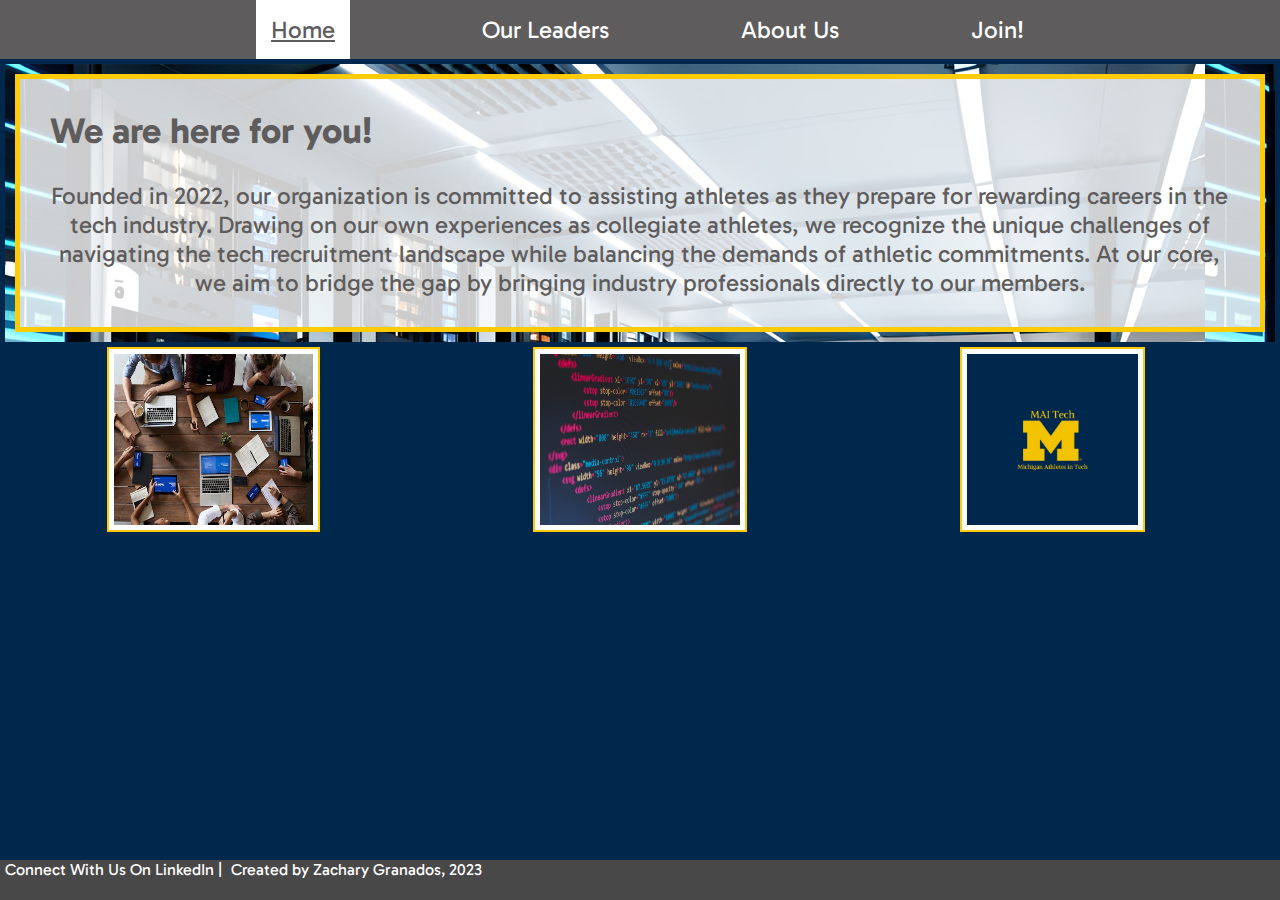
<file: index.html>
<!DOCTYPE html>
<html lang="en">
<head>
    <meta charset="UTF-8">
    <meta http-equiv="X-UA-Compatible" content="IE=edge">
    <meta name="viewport" content="width=device-width, initial-scale=1.0">

    <link rel="stylesheet" href="css/reset.css">
    <link rel="stylesheet" href="css/style.css">

    <link rel="stylesheet" href="https://cdnjs.cloudflare.com/ajax/libs/font-awesome/4.7.0/css/font-awesome.min.css">

    <link rel="stylesheet" href="https://fonts.googleapis.com/css?family=Gabarito">

      <!-- favicon -->
      <link rel="icon" href="images/favicon .jpeg">


    <title>Michigan Athletes in Tech</title>
</head>

<body class = "page-container">

    <nav>
      <a href = "#main" class = "desktopSkip" tabindex="1"> Skip to Main Content</a>
        <div id = "desktop">
            <ul>
                <li> <a href = "index.html" class = "currentPage"> Home </a></li>
                <li> <a href = "leaders.html"> Our Leaders </a></li>
                <li> <a href = "about.html"> About Us</a></li>
                <li> <a href = "join.html"> Join!</a></li>
            </ul>
        </div>

        <div id = "mobileLinks">
            <div class="topnav">

                <a href="#main" class="active" aria-label="Skip to the Main Content of this Home Page"> Michigan Athletes in Tech </a>
            
                <div id="myLinks">
                <a href="index.html" aria-label = "Travel to the Home Page" class = "currentPage"> Home</a>
                <a href="leaders.html" aria-label = "Travel to the leaders page"> Our Leaders</a>
                <a href="about.html" aria-label = "Travel to the about us page"> About Us</a>
                <a href="join.html" aria-label = "Travel to the join us page"> Join! </a>
                </div>
                <a href="javascript:void(0);" class="icon" onclick="myFunction()" aria-label = "Expand nav menu">
                  <i class="fa fa-bars"></i>
                </a>
              </div>
            </div>


            <script>
                function myFunction() {
                  var x = document.getElementById("myLinks");
                  if (x.style.display === "block") {
                    x.style.display = "none";
                  } else {
                    x.style.display = "block";
                  }
                }
                </script>

    </nav>

    <div class = "homeGrid">

    <!-- <h1> Welcome to MAI Tech!</h1> -->

        <div class = homeBackground>
            <div class = "overview" tabindex="0">

            <h1> We are here for you!</h1>
            <br>

                <p id = "main">Founded in 2022, our organization is committed to assisting athletes as they prepare for rewarding careers in the tech industry. Drawing on our own experiences as collegiate athletes, we recognize the unique challenges of navigating the tech recruitment landscape while balancing the demands of athletic commitments. At our core, we aim to bridge the gap by bringing industry professionals directly to our members.</p>
            </div>
        </div>
        <div class = "explore" id = mobileView>
            <!-- <h2> EXPLORE</h2> -->
            <a href = "leaders.html" aria-label = "Link to a page about our founders"> <div class = square> <img src = "images/leaders.jpeg" alt = "Link to founders page"></div> </a>
            <a href = "about.html" aria-label = "Link to a page about our club"> <div class = square><img src = "images/about 2.jpeg" alt = "link to the about page"></div> </a>
           <a href = "join.html" aria-label = "Link to a page to join our club"> <div class = square><img src = "images/Initial Logo.jpeg" alt = "link to our interest form"></div> </a>
        </div>
    </div>

    <div class = "explore" id = desktopView>

      <div class = container>
        <img src = "images/leadersOriginal.jpeg" alt = "Code">
        <div class = "overlay">
          <div class = "text">
            <a href = "about.html" aria-label = "Link to our about page"> Our Leaders </a>
          </div>
        </div>
      </div>

      <div class = container>
        <img src = "images/code.jpeg" alt = "Code">
        <div class = "overlay">
          <div class = "text">
            <a href = "about.html" aria-label = "Link to our about page"> About Us </a>
          </div>
        </div>
      </div>
     
      <div class = container>
        <img src = "images/Initial Logo copy.png" alt = "MAI Tech Logo">
        <div class = "overlay">
          <div class = "text">
            <a href = "join.html" aria-label = "Link to our interest form"> Join! </a>
          </div>
        </div>
      </div>

    </div>
   
    <div class = 'footer'>
      <a href = "https://www.linkedin.com/company/mai-tech/about/?viewAsMember=true" aria-label="Link to our linkedIn page"> Connect With Us On LinkedIn | </a>
      <p> Created by Zachary Granados, 2023</p>
    
    </div>

    
</body>


</html>
</file>
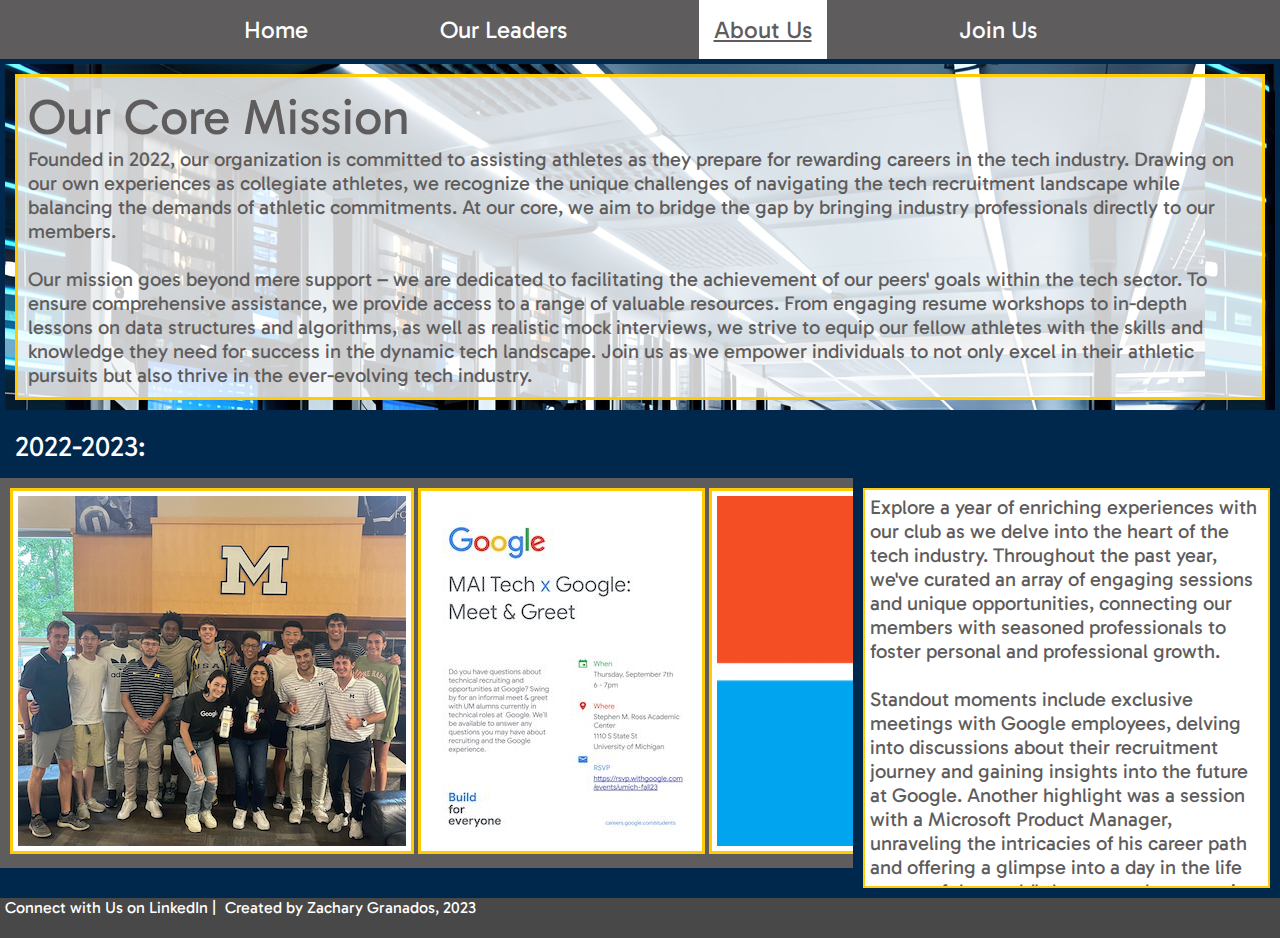
<file: about.html>
<!DOCTYPE html>
<html lang="en">
<head>
    <meta charset="UTF-8">
    <meta http-equiv="X-UA-Compatible" content="IE=edge">
    <meta name="viewport" content="width=device-width, initial-scale=1.0">

    <link rel="stylesheet" href="css/reset.css">
    <link rel="stylesheet" href="css/style.css">

    <link rel="stylesheet" href="https://cdnjs.cloudflare.com/ajax/libs/font-awesome/4.7.0/css/font-awesome.min.css">

    <link rel="stylesheet" href="https://fonts.googleapis.com/css?family=Gabarito">

      <!-- favicon -->
      <link rel="icon" href="images/favicon .jpeg">


    <title>Michigan Athletes in Tech</title>
</head>

<body class = "page-container">

    <nav>
      <a href = "#main" class = "desktopSkip" tabindex="1"> Skip to Main Content</a>
        <div id = "desktop">
            <ul>
                <li> <a href = "index.html"> Home </a></li>
                <li> <a href = "leaders.html"> Our Leaders </a></li>
                <li> <a href = "about.html" class = "currentPage"> About Us</a></li>
                <li> <a href = "join.html"> Join Us</a></li>
            </ul>
        </div>

        <div id = "mobileLinks">
            <div class="topnav">

                <a href="#main" class="active" aria-label="Skip to the Main Content of this Home Page"> Michigan Athletes in Tech </a>
            
                <div id="myLinks">
                <a href="index.html" aria-label = "Travel to the Home Page"> Home</a>
                <a href="leaders.html" aria-label = "Travel to the leaders page"> Our Leaders</a>
                <a href="about.html" aria-label = "Travel to the about us page" class = "currentPage"> About Us</a>
                <a href="join.html" aria-label = "Travel to the join us page"> Join! </a>
                </div>
                <a href="javascript:void(0);" class="icon" onclick="myFunction()" aria-label = "Expand nav menu">
                  <i class="fa fa-bars"></i>
                </a>
              </div>
            </div>


            <script>
                function myFunction() {
                  var x = document.getElementById("myLinks");
                  if (x.style.display === "block") {
                    x.style.display = "none";
                  } else {
                    x.style.display = "block";
                  }
                }
                </script>

    </nav>

 <div class = aboutGrid>
    
     <div class = "background">
         <div class = "mission">
             <h1> Our Core Mission </h1>
             <p id = "main">Founded in 2022, our organization is committed to assisting athletes as they prepare for rewarding careers in the tech industry. Drawing on our own experiences as collegiate athletes, we recognize the unique challenges of navigating the tech recruitment landscape while balancing the demands of athletic commitments. At our core, we aim to bridge the gap by bringing industry professionals directly to our members.</p>
         <br>
             <p>Our mission goes beyond mere support – we are dedicated to facilitating the achievement of our peers' goals within the tech sector. To ensure comprehensive assistance, we provide access to a range of valuable resources. From engaging resume workshops to in-depth lessons on data structures and algorithms, as well as realistic mock interviews, we strive to equip our fellow athletes with the skills and knowledge they need for success in the dynamic tech landscape. Join us as we empower individuals to not only excel in their athletic pursuits but also thrive in the ever-evolving tech industry.</p>
         </div>
     </div>
     
     <h2> 2022-2023: </h2>

     <div class = "scroll" tabindex="0"> 

        <img src = "images/google.png" alt = "MAI Tech meeting with Google">
        <img src = "images/GooglePoster.jpeg" alt = "Old Flyer for our meeting with Google">
        <img src = "images/Microsoft logo.png" alt = "Microsoft Logo">
        <img src = "images/DCSA-Seal.png" alt = "seal of the DCSA">
     </div>

         <div class = "year2022" tabindex="0">
    
             <p>Explore a year of enriching experiences with our club as we delve into the heart of the tech industry. Throughout the past year, we've curated an array of engaging sessions and unique opportunities, connecting our members with seasoned professionals to foster personal and professional growth.</p>
             <br>
             <p>Standout moments include exclusive meetings with Google employees, delving into discussions about their recruitment journey and gaining insights into the future at Google. Another highlight was a session with a Microsoft Product Manager, unraveling the intricacies of his career path and offering a glimpse into a day in the life at one of the world's largest tech companies.</p>
             <br>
             <p>Our commitment to personal development extends to practical skills, with mock interview sessions designed to tackle complex leetCode problems. These simulations provide a hands-on approach to preparing for technical interviews, equipping our members with the skills needed to navigate real-world challenges.</p>
             <br>
             <p>Preparing for the career fair took a dynamic turn with an elevator pitch session. In a 30-second time frame, members honed their ability to articulate and sell their unique strengths—an essential skill in the competitive tech landscape.</p>
             
             <p>For a comprehensive view of the industry, our club is proud to showcase members who secured internships. Their short presentations offer valuable insights into various career paths, providing inspiration and guidance for those embarking on their professional journeys.</p>
             <br>
             <p>Join us as we continue to build a community dedicated to growth, learning, and success in the ever-evolving tech landscape. Be part of a club where real-world experiences, practical skills, and meaningful connections pave the way for a future in the tech industry.</p>
<!--              
             <iframe src="https://www.linkedin.com/embed/feed/update/urn:li:share:7105603291463512064" height="undefined" width="" frameborder="0" allowfullscreen="" title="Embedded post"></iframe> -->
            </div>
        
            </div>
 



    <div class = 'footer'>
        <a href = "https://www.linkedin.com/company/mai-tech/about/?viewAsMember=true" aria-label="Link to our linkedIn page"> Connect with Us on LinkedIn     |  </a>
     <p> Created by Zachary Granados, 2023</p>
    
    </div>
    
</body>
</html>
</file>
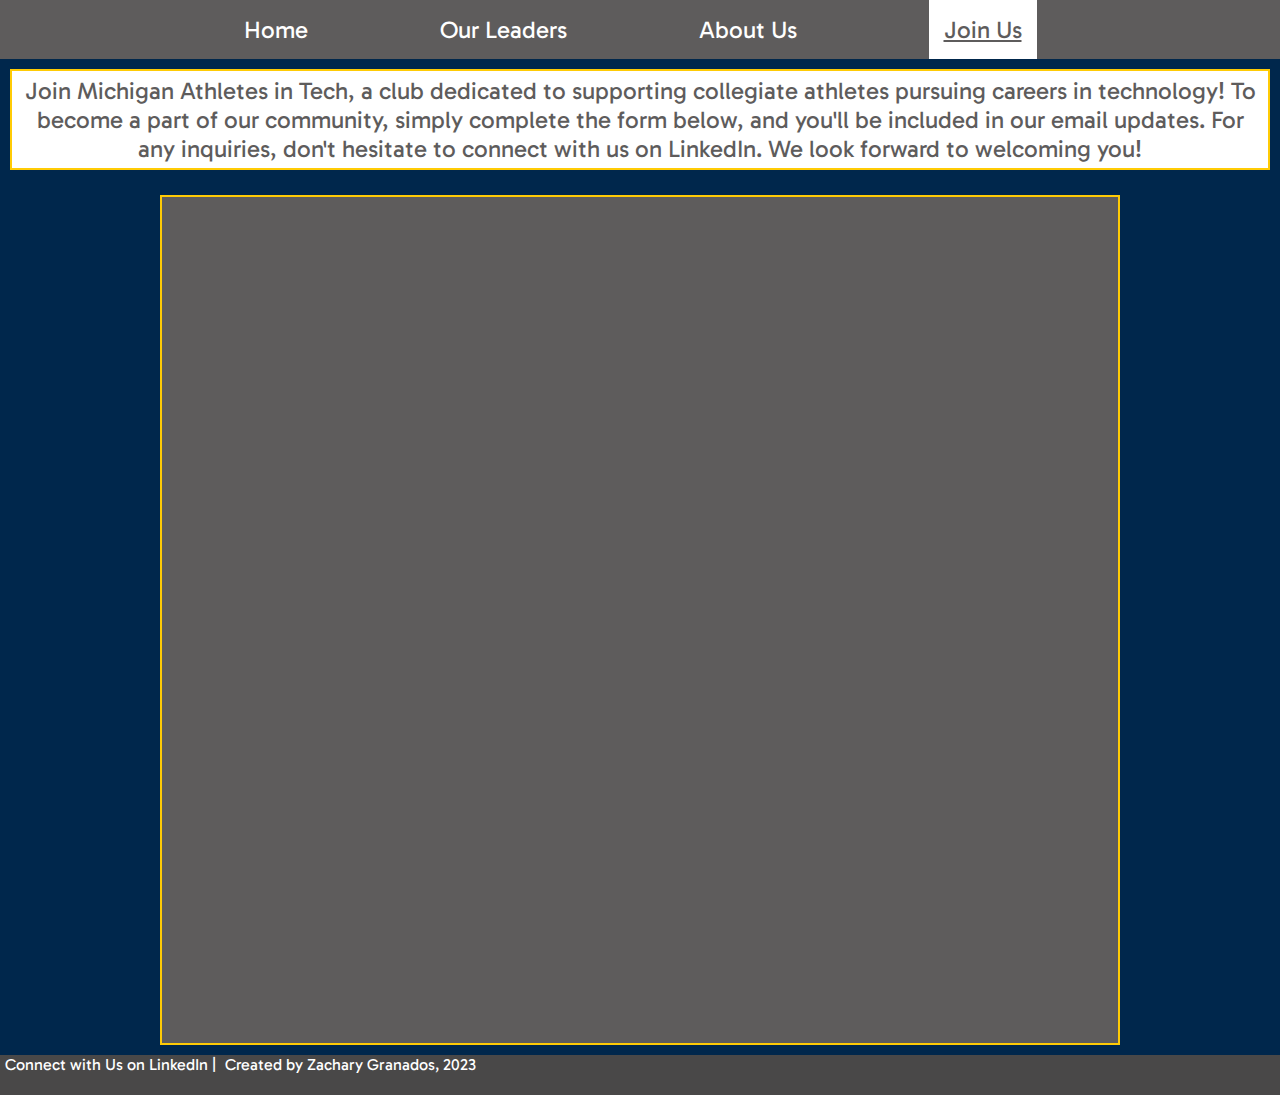
<file: join.html>
<!DOCTYPE html>
<html lang="en">
<head>
    <meta charset="UTF-8">
    <meta http-equiv="X-UA-Compatible" content="IE=edge">
    <meta name="viewport" content="width=device-width, initial-scale=1.0">

    <link rel="stylesheet" href="css/reset.css">
    <link rel="stylesheet" href="css/style.css">

    <link rel="stylesheet" href="https://cdnjs.cloudflare.com/ajax/libs/font-awesome/4.7.0/css/font-awesome.min.css">

    <link rel="stylesheet" href="https://fonts.googleapis.com/css?family=Gabarito">

      <!-- favicon -->
      <link rel="icon" href="images/favicon .jpeg">

    <title>Michigan Athletes in Tech</title>
</head>

<body class = "page-container">

    <nav>
      <a href = "#main" class = "desktopSkip" tabindex="1"> Skip to Main Content</a>
        <div id = "desktop">
            <ul>
                <li> <a href = "index.html"> Home </a></li>
                <li> <a href = "leaders.html"> Our Leaders </a></li>
                <li> <a href = "about.html"> About Us</a></li>
                <li> <a href = "join.html" class = "currentPage"> Join Us</a></li>
            </ul>
        </div>

        <div id = "mobileLinks">
            <div class="topnav">

                <a href="#main" class="active" aria-label="Skip to the Main Content of this Home Page"> Michigan Athletes in Tech </a>
            
                <div id="myLinks">
                <a href="index.html" aria-label = "Travel to the Home Page"> Home</a>
                <a href="leaders.html" aria-label = "Travel to the leaders page"> Our Leaders</a>
                <a href="about.html" aria-label = "Travel to the about us page"> About Us</a>
                <a href="join.html" aria-label = "Travel to the join us page" class = "currentPage"> Join! </a>
                </div>
                <a href="javascript:void(0);" class="icon" onclick="myFunction()" aria-label = "Expand nav menu">
                  <i class="fa fa-bars"></i>
                </a>
              </div>
            </div>


            <script>
                function myFunction() {
                  var x = document.getElementById("myLinks");
                  if (x.style.display === "block") {
                    x.style.display = "none";
                  } else {
                    x.style.display = "block";
                  }
                }
                </script>

    </nav>

    <div class = "joinGrid">
      <!-- <h1> Come Join Our Community!</h1> -->
      <p> Join Michigan Athletes in Tech, a club dedicated to supporting collegiate athletes pursuing careers in technology! To become a part of our community, simply complete the form below, and you'll be included in our email updates. For any inquiries, don't hesitate to connect with us on LinkedIn. We look forward to welcoming you! </p>
        <iframe src="https://docs.google.com/forms/d/e/1FAIpQLSdRvIivu5l-CQi1hc_vMAOsYcF8iMuShrXsS94ehzVzF_r_OQ/viewform?embedded=true" width = "" height = "850px" frameborder = "0" id = "main">Loading…</iframe>
    </div>
  

    <div class = 'footer'>
      <a href = "https://www.linkedin.com/company/mai-tech/about/?viewAsMember=true" aria-label="Link to our linkedIn page"> Connect with Us on LinkedIn     |  </a>
   <p> Created by Zachary Granados, 2023</p>
  
  </div>
</body>
</html>
</file>
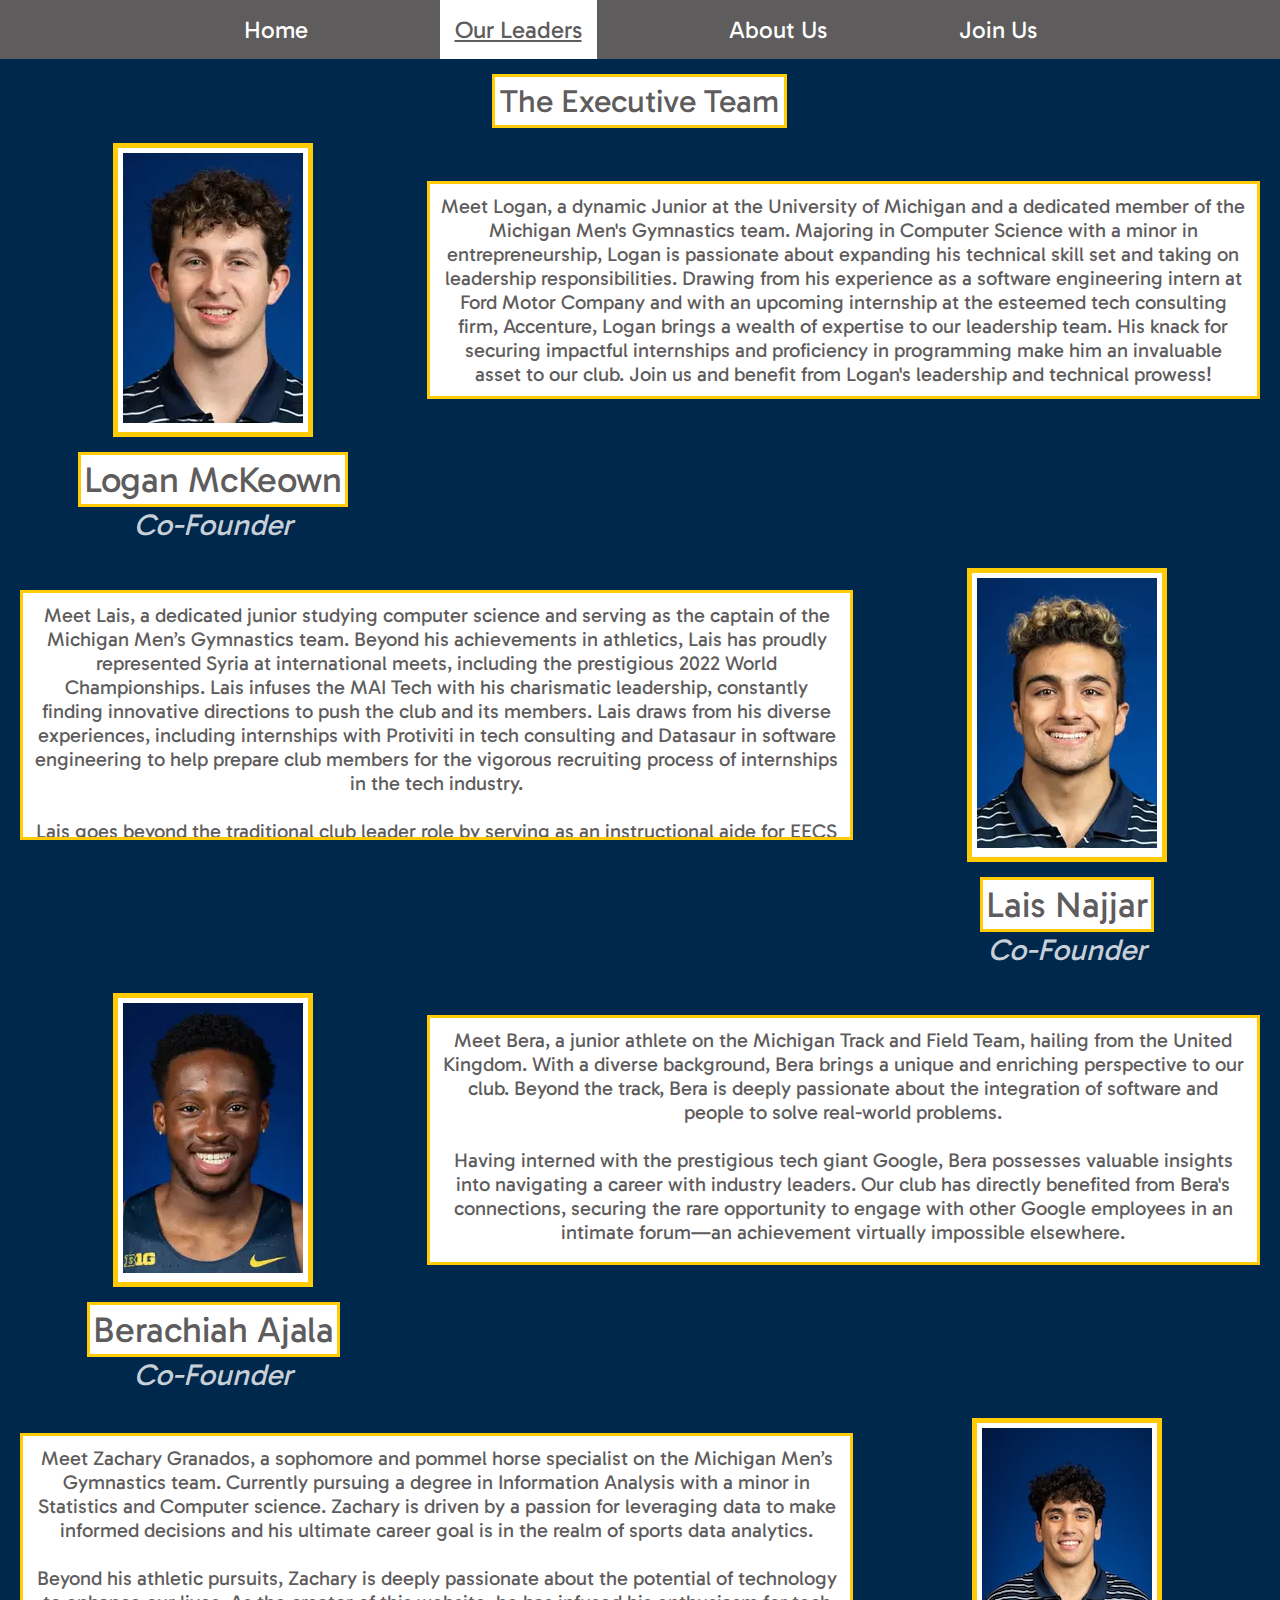
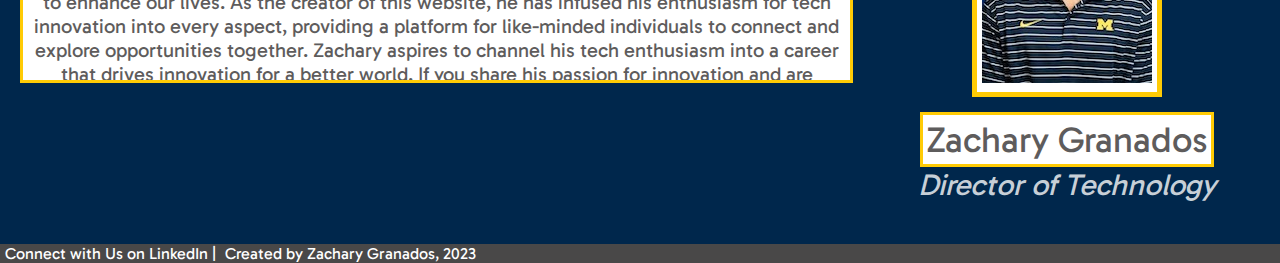
<file: leaders.html>
<!DOCTYPE html>
<html lang="en">
<head>
    <meta charset="UTF-8">
    <meta http-equiv="X-UA-Compatible" content="IE=edge">
    <meta name="viewport" content="width=device-width, initial-scale=1.0">

    <link rel="stylesheet" href="css/reset.css">
    <link rel="stylesheet" href="css/style.css">

    <link rel="stylesheet" href="https://cdnjs.cloudflare.com/ajax/libs/font-awesome/4.7.0/css/font-awesome.min.css">

    <link rel="stylesheet" href="https://fonts.googleapis.com/css?family=Gabarito">

      <!-- favicon -->
      <link rel="icon" href="images/favicon .jpeg">

    <title>Michigan Athletes in Tech</title>
</head>

<body class = "page-container">

    <nav>
      <a href = "#main" class = "desktopSkip" tabindex="1"> Skip to Main Content</a>
        <div id = "desktop">
            <ul>
                <li> <a href = "index.html" tabindex="0"> Home </a></li>
                <li> <a href = "leaders.html" class = "currentPage" tabindex="0"> Our Leaders </a></li>
                <li> <a href = "about.html" tabindex="0"> About Us</a></li>
                <li> <a href = "join.html" tabindex="0"> Join Us</a></li>
            </ul>
        </div>

        <div id = "mobileLinks">
            <div class="topnav">

                <a href="#main" class="active" aria-label="Skip to the Main Content of this Home Page"> Michigan Athletes in Tech </a>
            
                <div id="myLinks">
                <a href="index.html" aria-label = "Travel to the Home Page"> Home</a>
                <a href="leaders.html" aria-label = "Travel to the leaders page" class = "currentPage"> Our Leaders</a>
                <a href="about.html" aria-label = "Travel to the about us page"> About Us</a>
                <a href="join.html" aria-label = "Travel to the join us page"> Join! </a>
                </div>
                <a href="javascript:void(0);" class="icon" onclick="myFunction()" aria-label = "Expand nav menu">
                  <i class="fa fa-bars"></i>
                </a>
              </div>
            </div>


            <script>
                function myFunction() {
                  var x = document.getElementById("myLinks");
                  if (x.style.display === "block") {
                    x.style.display = "none";
                  } else {
                    x.style.display = "block";
                  }
                }
                </script>

    </nav>

 <div class = "leaderGrid">
   
         <h1> The Executive Team </h1>
     
      
        <a href="https://www.linkedin.com/in/logan-mckeown-08044b204/"><img src = "images/Logan.webp" class = "headshot" alt = "Logan LinkedIn"></a>
        
           <div class = "leaderInfo">
             <h2 id = "main">Logan McKeown</h2>
             <h3> Co-Founder </h3>
           </div>
      
         
         <p class = "bio" id = "Lo" tabindex="0">Meet Logan, a dynamic Junior at the University of Michigan and a dedicated member of the Michigan Men's Gymnastics team. Majoring in Computer Science with a minor in entrepreneurship, Logan is passionate about expanding his technical skill set and taking on leadership responsibilities. Drawing from his experience as a software engineering intern at Ford Motor Company and with an upcoming internship at the esteemed tech consulting firm, Accenture, Logan brings a wealth of expertise to our leadership team. His knack for securing impactful internships and proficiency in programming make him an invaluable asset to our club. Join us and benefit from Logan's leadership and technical prowess!</p>

     

         <a href="https://www.linkedin.com/in/laisnajjar/" class = "opposite" id = "LaPic"><img src = "images/Lais.webp" class = "headshot" alt = "Lais LinkedIn"></a>
         <div class = "leaderInfo" id = "LaInfo">
           <h2>Lais Najjar</h2>
           <h3> Co-Founder </h3>
         </div>
         
         <div class = "bio" id = "La" tabindex="0">
             <p>Meet Lais, a dedicated junior studying computer science and serving as the captain of the Michigan Men’s Gymnastics team. Beyond his achievements in athletics, Lais has proudly represented Syria at international meets, including the prestigious 2022 World Championships. Lais infuses the MAI Tech with his charismatic leadership, constantly finding innovative directions to push the club and its members. Lais draws from his diverse experiences, including internships with Protiviti in tech consulting and Datasaur in software engineering to help prepare club members for the vigorous recruiting process of internships in the tech industry. </p>
             <br>
                     <p>Lais goes beyond the traditional club leader role by serving as an instructional aide for EECS 281 (Data Structures and Algorithms), a renowned and challenging course within the University of Michigan's computer science degree path. This gives members of MAI Tech a critical resource that helps to manage the workload of such a difficult class. With his wealth of leadership experience and extensive real-world knowledge, Lais is a truly valuable asset to our club. Join us and benefit from Lais' guidance as we explore the intersection of technology, problem-solving, and personal development.</p>
         </div>
 
  
         <a href="https://www.linkedin.com/in/berachiah-ajala-8a5375203/" id = BPic><img src = "images/Bera.webp" class = "headshot" alt = "Bera LinkedIn"></a>
         <div class = "leaderInfo" id = "BInfo">
           <h2>Berachiah Ajala</h2>
           <h3> Co-Founder </h3>
         </div>
         
         <div class = "bio" id = "B" tabindex = "0">
             <p>
                Meet Bera, a junior athlete on the Michigan Track and Field Team, hailing from the United Kingdom. With a diverse background, Bera brings a unique and enriching perspective to our club. Beyond the track, Bera is deeply passionate about the integration of software and people to solve real-world problems.
                 </p>
                 <br>
                <p>Having interned with the prestigious tech giant Google, Bera possesses valuable insights into navigating a career with industry leaders. Our club has directly benefited from Bera's connections, securing the rare opportunity to engage with other Google employees in an intimate forum—an achievement virtually impossible elsewhere.</p>
             <br>
                <p>Bera's diverse perspective and rich professional experience make him an invaluable asset to our club. Join us and tap into the wealth of knowledge and connections that Bera brings, as we explore the intersection of athletics, technology, and real-world problem-solving.</p>
         </div>

        <a href = "https://www.linkedin.com/in/zachary-granados/" class = "opposite" id = "ZPic"> <img src = "images/Headshot.JPG" class = headshot alt = "Zachary LinkedIN"></a>
        <div class = "leaderInfo" id = "ZInfo">
          <h2> Zachary Granados </h2>
          <h3> Director of Technology </h3>
        </div>

        <div class = "bio" id = "Z" tabindex="0">

 <p> Meet Zachary Granados, a sophomore and pommel horse specialist on the Michigan Men’s Gymnastics team. Currently pursuing a degree in Information Analysis with a minor in Statistics and Computer science. Zachary is driven by a passion for leveraging data to make informed decisions and his ultimate career goal is in the realm of sports data analytics.</p>
<br>

<p>Beyond his athletic pursuits, Zachary is deeply passionate about the potential of technology to enhance our lives. As the creator of this website, he has infused his enthusiasm for tech innovation into every aspect, providing a platform for like-minded individuals to connect and explore opportunities together. Zachary aspires to channel his tech enthusiasm into a career that drives innovation for a better world. If you share his passion for innovation and are eager to make a positive impact, he invites you to connect and explore the exciting possibilities within our club. Join us on this journey where technology meets athletics, and together, we shape a future of innovation and positive change.</p>

</div>
       
</div>

    
</body>

<div class = 'footer' id = "leadFooter">
  <a href = "https://www.linkedin.com/company/mai-tech/about/?viewAsMember=true" aria-label="Link to our linkedIn page"> Connect with Us on LinkedIn     |  </a>
<p> Created by Zachary Granados, 2023</p>

</div>
</html>
</file>
<file: css/style.css>
@media only screen and (min-width: 0px){

#mobileView{
    margin-bottom: 50px;
}

#Z{
    margin-bottom: 50px;
}

#Z:focus, #Lo:focus, #B:focus, #La:focus{
    overflow: visible;
    max-height: fit-content;

}

 #leadFooter{
        color: white;
        background-color: #494848;
        height: fit-content;
        font-size: 100%;
     }
    
  #leadFooter p, #Leadfooter a{
        display: inline-block;
        margin-left: 5px;
     }
    
    #leadFooter a:hover, #leadFooter a:focus{
        text-decoration: underline;
        color: blue;
     }

.joinGrid #main{
    margin-bottom: 50px;
}
nav #desktop{
    display: none;
}

.desktopSkip{
  background: #636262;
  height: fit-content;
   padding: 8px;
  position: absolute;
  transform: translateY(-100%);
  transition: transform 0.3s;
  color: white;
  font-size: 150%;
}

.desktopSkip:focus{
  transform: translateY(150%);
  text-decoration: underline;
}


.topnav {
    overflow: hidden;
    background-color: #494848;
    position: relative;
  }
  
  /* Hide the links inside the navigation menu (except for logo/home) */
  .topnav #myLinks {
    display: none;
  }
  
  /* Style navigation menu links */
  .topnav a {
    color: white;
    padding: 14px 16px;
    text-decoration: none;
    font-size: 17px;
    display: block;
    font-family: Gabarito;
  }
  
  /* Style the hamburger menu */
  .topnav a.icon {
    background: #494848;
    display: block;
    position: absolute;
    right: 0;
    top: 0;
  }
  
  /* Add a grey background color on mouse-over */
  .topnav a:hover, .topnav a:focus {
    background-color: #ddd;
    color: black;
    text-decoration: underline;
  }

  a.active{
    font-size: 125%;
    font-family: Gabarito;
    font-weight: bold;
    text-align: center;
  }

  .topnav .currentPage{
    background-color: #d4d1d1;
    color: black;
    text-decoration: underline;
  }

  body{
    background-color: #00274C;
    font-family: Gabarito;
  }

  /* end of nav styling */

  #desktopView{
    display: none;
  }
  .homeGrid{
    display: grid;
    grid-template-columns: 1fr 1fr 1fr;
  }

  .homeGrid h1{
    font-size: 200%;
  }

.overview{
grid-column: 1 / -1;
grid-row: 2;

padding: 10px;
background-color: rgba(255, 255, 255, .8);
border: 5px solid #FFCB05;
padding: 30px;

margin: 10px;

color:rgb(94, 92, 92);
max-height: 400px;
overflow: auto;
}

.overview h1{
    font-size: 150%;
    font-weight: bolder;
}

.homeBackground{
    grid-column: 1/-1;
    grid-row: 2;
    background-image:url("../images/server.jpeg");
    background-repeat: repeat;
    margin: 5px;
}

.overview:focus{
overflow: visible;
background-color: white;
max-height: fit-content;
 }

.overview p{
    text-align: center;
}

 .explore{
    grid-column: 1/-1;
    grid-row: 3;
 }

 .explore h2{
    grid-row: 4;

    color: #FFCB05;
    padding: 3px;
    margin: 5px;
    margin-left: 15px;
    font-size: 125%;
    width: fit-content;
    height: fit-content;
 }

 .square{
    height: fit-content;
    width: 200px;
    margin: auto;

    padding: 5px;
    background-color:rgba(255, 255, 255);
    border: 2px solid #FFCB05;
    margin-top: 10px;
    margin-bottom: 10px;

 }

 .footer{
    color: white;
    background-color: #494848;
    height: fit-content;
    font-size: 85%;
 }

 .footer p, .footer a{
    display: inline-block;
    margin-left: 5px;
 }

 .footer a:hover, .footer a:focus{
    text-decoration: underline;
    color: blue;
 }

 .page-container {
    position: relative;
    min-height: 100vh;
  }
  
  .footer {
    position: absolute;
    bottom: 0;
    width: 100%;
    height: 2.5rem; 
    margin-top: 25px;           /* Footer height */
  }


 /* leaders page */

 .leaderGrid{
    display: grid;
    grid-template-columns: 1fr;
 }

 .leaderGrid h1 {
    grid-row: 1;
    grid-column: 1/-1;
    margin: auto;
    margin-top: 15px;
    padding: 5px;
    border: solid 3px #FFCB05;

    font-size: 200%;
    width: fit-content;
    color:rgb(94, 92, 92);
    background-color:rgba(255, 255, 255);
   
 }

 /* .leadersBackground{
    grid-column: 1/-1;
    background-image:url("../images/header.jpeg");
    height: 300%;
 } */

 .leaderGrid a{
   
    width: fit-content;
    height: fit-content;
    margin: auto;

    margin-top: 15px;
    margin-bottom: 15px;

    padding: 5px;
    background-color:rgba(255, 255, 255);
    border: solid 5px #FFCB05;
 }

 .leaderGrid .leaderInfo h2{
    width: fit-content;
    margin: auto;
    font-size: 150%;
    color: rgb(94, 92, 92);
    background-color: rgba(255, 255, 255);

    padding: 3px;
    border: solid 3px #FFCB05;
 }

 .leaderGrid .leaderInfo h3{
    margin: auto;
    font-size: 125%;
    font-style: italic;
    color: rgba(255, 255, 255, 0.8);
    margin-bottom: 10px;
    width: fit-content;

 }

 .bio{
    padding: 10px;
    background-color: rgba(255, 255, 255);
    color:rgb(94, 92, 92);
    border: solid 3px #FFCB05;
    margin: 15px;
    text-align: center;
 }

 .leaderGrid a:hover, .leaderGrid a:focus { 
    border: solid 5px rgb(94, 92, 92);

 }

 .aboutGrid{
    display: grid;
    grid-template-columns: 1fr;
 }

 .mission{
    padding: 10px;
    background-color: rgba(255, 255, 255, .8);
    color:rgb(94, 92, 92);
    border: solid 3px #FFCB05;

    margin: auto;
    margin: 10px;
 }

 .background{
    grid-column: 1/-1;
    grid-row: 1;
    background-image:url("../images/server.jpeg");
    background-repeat: repeat;
    margin: 5px;
}

.mission:focus{
overflow: visible;
background-color: white;
max-height: fit-content;
}



.aboutGrid h1 {
    font-size: 175%;
}

.aboutGrid h2{
    font-size: 125%;
    color:rgba(255, 255, 255);
    margin: 15px;
}

.scroll{
    background-color: rgb(94, 92, 92);
    overflow: auto;
    white-space: nowrap;
    padding: 10px;
}

.scroll img{
    padding: 5px;
    background-color: rgba(255, 255, 255);
    border: 3px solid #FFCB05;

}

.aboutGrid .year2022{
    background-color: rgba(255, 255, 255);
    color: rgb(94, 92, 92);

    margin: 10px;
    padding: 5px;
    border: 2px solid #FFCB05;

    text-align: left;
    margin-bottom: 50px;

}

.joinGrid {
    display: grid;
    grid-template-columns: 1fr;
}

.joinGrid h1{
    font-size: 175%;
    margin: 10px;
    color: rgba(255, 255, 255);
    margin: auto;
}

.joinGrid p{
    background-color: rgba(255, 255, 255);
    color: rgb(94, 92, 92);

    margin: 10px;
    padding: 5px;
    border: 2px solid #FFCB05;
    text-align: center;
}

.joinGrid iframe{
   width: 85%;
   background-color: rgb(94, 92, 92);
   margin: auto;
   margin-top: 15px;
   border: 2px solid #FFCB05;
    
}

}

@media only screen and (min-width: 1000px){

    nav #mobileLinks {
        display: none;
    }

    nav #desktop{
        display: block;
    }

    nav #desktop li{
        display: inline-block;
        margin: 15px;
        
        margin-left: 5%;
        margin-right: 5%;
      
        font-family: Gabarito;
        font-size: 150%;
        color: rgba(255, 255, 255);
        /* text-align: center; */
      }

      nav #desktop ul{
        text-align: center;
        height: fit-content;
      }
      
      nav #desktop{
        background-color: rgb(94, 92, 92);
      }

      /* sets current link to stay in focus state */
    nav .currentPage{
    background-color: rgba(255, 255, 255);
    color: rgb(94, 92, 92);
    padding: 15px;
    text-decoration: underline;
    height: inherit;
  }
  



  /* home page */

  #desktopView{
    display: grid;
    grid-template-columns: 1fr 1fr 1fr;
  }

  #desktopView .container{
    margin: auto;
    height: 100%;

  }

  .container img{
    padding: 5px;
    margin: auto;
    height: 85%;
    background-color: rgba(255, 255, 255);
    border: 2px solid #FFCB05;
    
  }

  #home{
    height: 100%;
  }

.overview{
    font-size: 150%;
}




  /* leaders */

  .leaderGrid{
    display: grid;
    grid-template-columns: 1fr 1fr 1fr;
  }

  .leaderGrid .leaderInfo{
    grid-column: 1/2;
    font-size: 150%;
  }

  .leaderGrid a {
    grid-column: 1/2;
  }

  .leaderGrid a img {
    width: 100%;
  }

  .leaderGrid .opposite {
    grid-column: 3/-1;
    grid-row: auto + 1;
  }

  #Lo {
    height: fit-content;
    margin: auto;
    margin-right: 20px;
    grid-column: 2/-1;
    grid-row: 2;
    font-size: 125%;
  }



  #La {
    height: fit-content;
    margin: auto;
    margin-left: 20px;
    grid-column: 1/3;
    grid-row: 4;
    font-size: 125%;
  }

  #LaPic{
    grid-row: 4;
  }

  #LaInfo {
    grid-row: 5;
    grid-column: 3/-1;
  }

  #BPic{
    grid-column: 1/2;
    grid-row: 6;
  }

  #B{
    grid-row: 6;
    grid-column: 2/-1;

    height: fit-content;
    margin: auto;
    margin-right: 20px;
 
    font-size: 125%;
  }

  #BInfo {
    grid-row: 7;
    grid-column: 1/2;
  }

  #Z {
    grid-row: 8;
    grid-column: 1/3;

    height: fit-content;
    margin: auto;
    margin-left: 20px;
    font-size: 125%;
  }

  #ZInfo{
    grid-row: 9;
    grid-column: 3/-1;
    margin-bottom: 50px;
  }

  #ZPic{
    grid-row: 8;
  }

  .aboutGrid{
    grid-template-columns: 1fr 1fr 1fr;
  }

  .aboutGrid h1{
    font-size: 250%;
  }

  .aboutGrid h2{
    grid-row: 2;
    font-size: 175%;
  }

  .aboutGrid .mission{
    font-size: 125%;
  }

  .aboutGrid .scroll{
    grid-row: 3;
    grid-column: 1/3;
    height: fit-content;
  }



  .year2022{
    grid-row: 3;
    grid-column: 3/-1;

    max-height: 400px;
    overflow: auto;
    font-size: 125%;

  }


  .year2022:focus{
    overflow: visible;
    background-color: white;
    max-height: fit-content;
  }

  .joinGrid iframe{
    width: 75%;
  }

  .joinGrid p{
    font-size: 150%;
  }

  .footer{
    font-size: 100%;
  }

#desktop li a:focus, #desktop li a:hover{
    border: 2px solid black;
    color: rgb(94, 92, 92);
    background-color:rgba(255, 255, 255);
    padding: 15px;
}

.explore a:focus{
    border: 2px solid rgb(94, 92, 92);
}

.container {
    position: relative;
    width: 50%;
  }
  
  .image {
    display: block;
    width: 100%;
    height: auto;
  }
  
  .overlay {
    position: absolute;
    top: 0;
    bottom: 0;
    left: 0;
    right: 0;
    height: 100%;
    width: 100%;
    opacity: 0;
    transition: .5s ease;
    background-color: #FFCB05;
  }
  
  .container:hover .overlay {
    opacity: 1;
  }
  
  .text {
    color: white;
    font-size: 20px;
    position: absolute;
    top: 50%;
    left: 50%;
    -webkit-transform: translate(-50%, -50%);
    -ms-transform: translate(-50%, -50%);
    transform: translate(-50%, -50%);
    text-align: center;
  }

  #mobileView {
    display: none;
  }

  .container .overlay a:focus, .container .overlay a:hover{
    border: solid 2px rgb(94, 92, 92);
  }

  .footer{
    margin-top: 25px;
  }

  #Z, #La, #B{
    max-height: 250px;
    overflow: auto;
  }




  }
</file>
